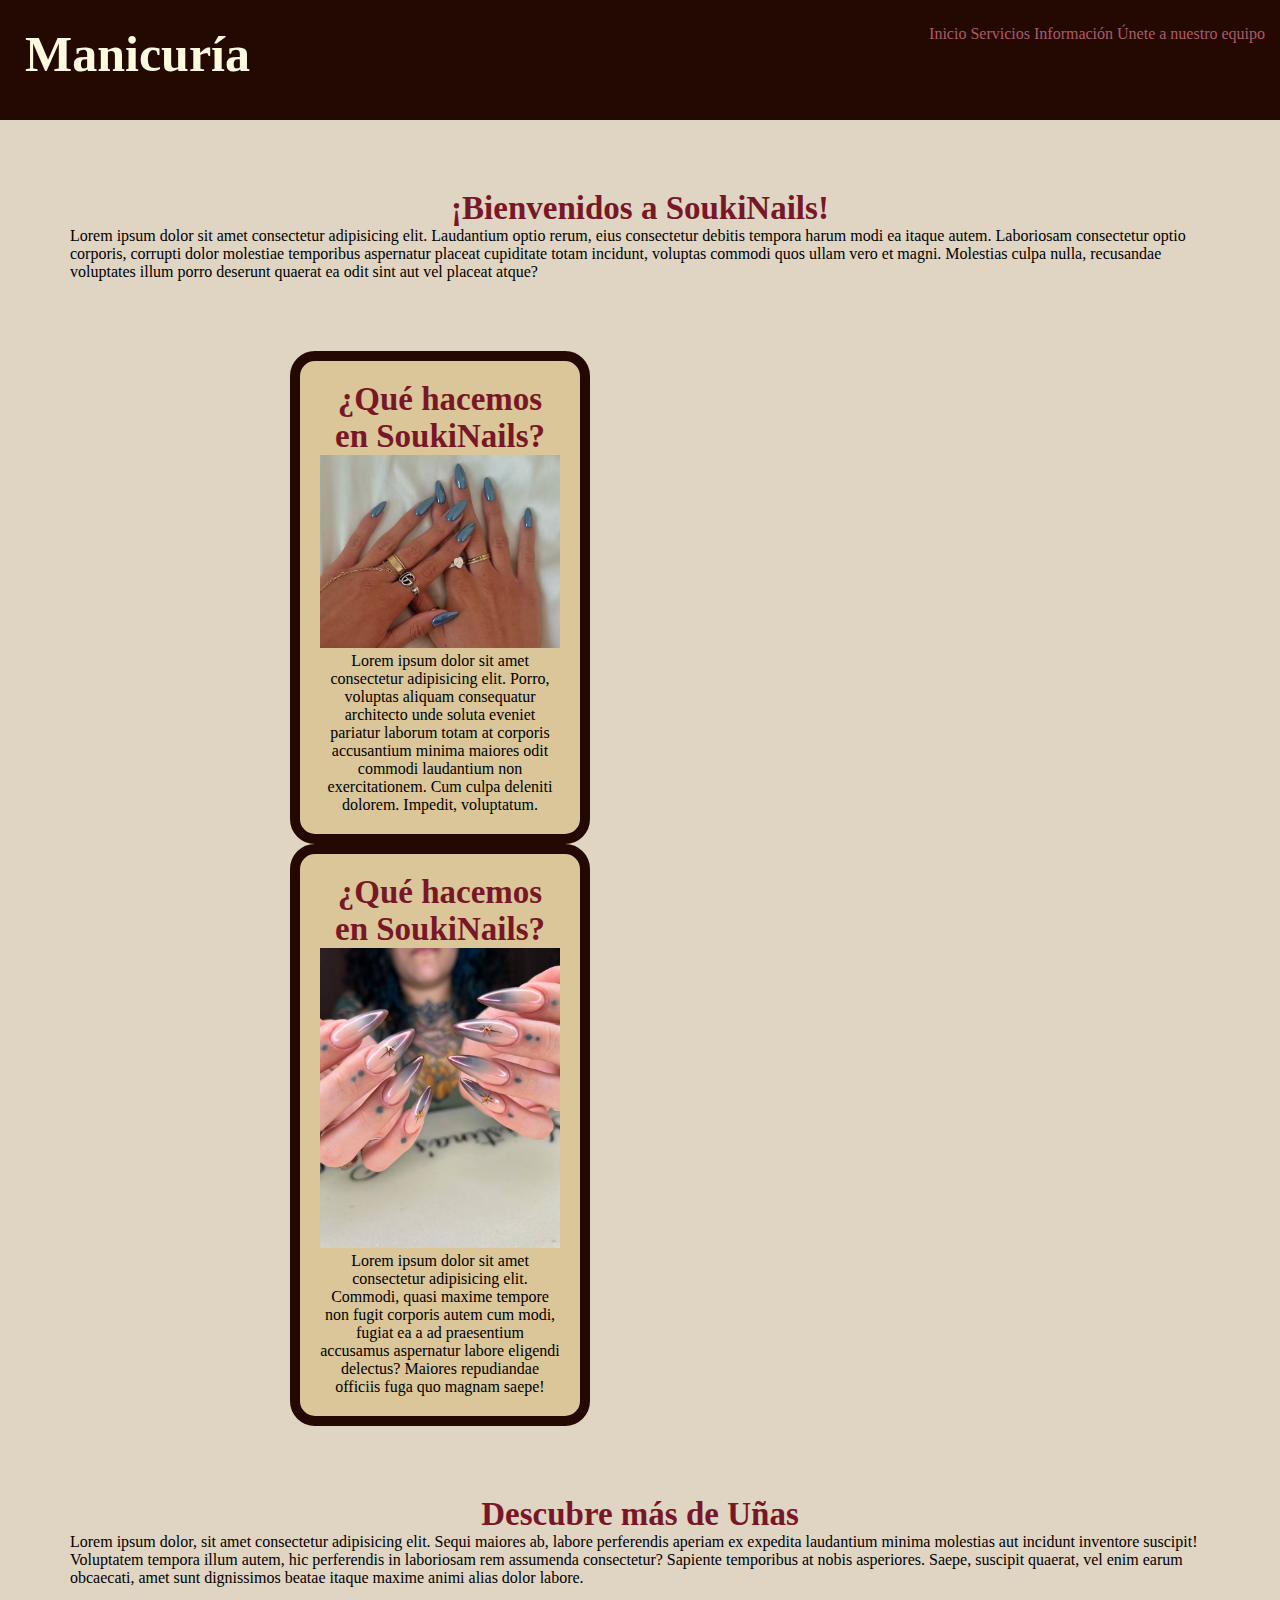
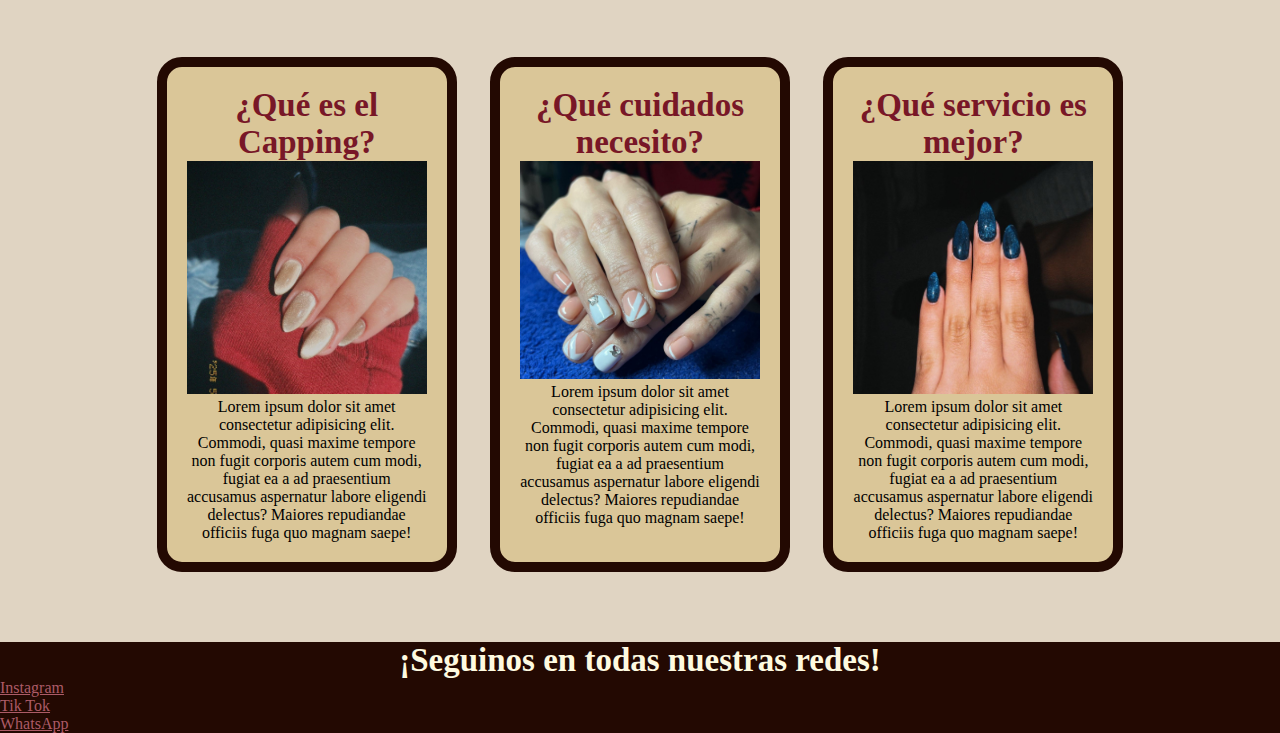
<file: index.html>
<!DOCTYPE html>
<html lang="en">
<head>
    <meta charset="UTF-8">
    <meta name="viewport" content="width=device-width, initial-scale=1.0">
    <link rel="stylesheet" href="./css/estilos.css">
    <link rel="preconnect" href="https://fonts.googleapis.com">
    <link rel="preconnect" href="https://fonts.gstatic.com" crossorigin>
    <link href="https://fonts.googleapis.com/css2?family=Gideon+Roman&family=Spectral&display=swap" rel="stylesheet">
    <title>SoukiNails</title>
</head>
<body class="color">
    <header>
        <h1>Manicuría</h1>
        <nav>
            <ul>
                <li><a href="#">Inicio</a></li>
                <li><a href="./Páginas/servicios.html">Servicios</a></li>
                <li><a href="./Páginas/información.html">Información</a></li>
                <li><a href="./Páginas/únete a nuestro equipo.html">Únete a nuestro equipo</a></li>
            </ul>
        </nav>
    </header>
    <main>
        <section>
            <div>
                <h2 class="tipografia1">¡Bienvenidos a SoukiNails!</h2>
                <p class="tipografia2">Lorem ipsum dolor sit amet consectetur adipisicing elit. Laudantium optio rerum, eius consectetur debitis tempora harum modi ea itaque autem. Laboriosam consectetur optio corporis, corrupti dolor molestiae temporibus aspernatur placeat cupiditate totam incidunt, voluptas commodi quos ullam vero et magni. Molestias culpa nulla, recusandae voluptates illum porro deserunt quaerat ea odit sint aut vel placeat atque?</p>
            </div>
        </section>
        <section>
            <div class="contenedor_limite">
                <div class="card">
                <h2 class="tipografia1">¿Qué hacemos en SoukiNails?</h2>
                <img src="./Imágenes/download.jpg" alt="Uñas Celestes Métalicas">
                <p class="tipografia2">Lorem ipsum dolor sit amet consectetur adipisicing elit. Porro, voluptas aliquam consequatur architecto unde soluta eveniet pariatur laborum totam at corporis accusantium minima maiores odit commodi laudantium non exercitationem. Cum culpa deleniti dolorem. Impedit, voluptatum.</p>
            </div>
            <div class="contenedor_limite">
                <div class="card">
                <h2 class="tipografia1">¿Qué hacemos en SoukiNails?</h2>
                <img src="./Imágenes/Black fade nails with chrome and gold star.jpg" alt="Uñas con Diseños">
                <p class="tipografia2">Lorem ipsum dolor sit amet consectetur adipisicing elit. Commodi, quasi maxime tempore non fugit corporis autem cum modi, fugiat ea a ad praesentium accusamus aspernatur labore eligendi delectus? Maiores repudiandae officiis fuga quo magnam saepe!</p>
            </div>
            </div>
            
            </div>
        </section>
       
        <section>
            <div>
                <h2 class="tipografia1">Descubre más de Uñas</h2>
                <p class="tipografia2">Lorem ipsum dolor, sit amet consectetur adipisicing elit. Sequi maiores ab, labore perferendis aperiam ex expedita laudantium minima molestias aut incidunt inventore suscipit! Voluptatem tempora illum autem, hic perferendis in laboriosam rem assumenda consectetur? Sapiente temporibus at nobis asperiores. Saepe, suscipit quaerat, vel enim earum obcaecati, amet sunt dignissimos beatae itaque maxime animi alias dolor labore.</p>
            </div>
        </section>
        <section>
            <div class="contenedor_padre">
              <div class="card">
                <h2 class="tipografia1">¿Qué es el Capping?</h2>
                <img src="./Imágenes/Uñas con ojo de gato color Marrón  Almendradas.jpeg" alt="Uñas Ojo de Gato Marrón">
               <p class="tipografia2">Lorem ipsum dolor sit amet consectetur adipisicing elit. Commodi, quasi maxime tempore non fugit corporis autem cum modi, fugiat ea a ad praesentium accusamus aspernatur labore eligendi delectus? Maiores repudiandae officiis fuga quo magnam saepe!</p>
            </div>
            <div class="card">
                <h2 class="tipografia1">¿Qué cuidados necesito?</h2>
                <img src="./Imágenes/Uñas con color y diseño Cuadradas.jpeg" alt="Uñas con Diseños">
                <p class="tipografia2">Lorem ipsum dolor sit amet consectetur adipisicing elit. Commodi, quasi maxime tempore non fugit corporis autem cum modi, fugiat ea a ad praesentium accusamus aspernatur labore eligendi delectus? Maiores repudiandae officiis fuga quo magnam saepe!</p>
            </div>
            <div class="card">
                <h2 class="tipografia1">¿Qué servicio es mejor?</h2>
                <img src="./Imágenes/Uñas azules almendradas.jpeg" alt="Uñas Azules Almendradas">
                <p class="tipografia2">Lorem ipsum dolor sit amet consectetur adipisicing elit. Commodi, quasi maxime tempore non fugit corporis autem cum modi, fugiat ea a ad praesentium accusamus aspernatur labore eligendi delectus? Maiores repudiandae officiis fuga quo magnam saepe!</p>
            </div>
            </div>
        </section>
    </main>
    <footer>
        <h3>¡Seguinos en todas nuestras redes!</h3>
        <ul>
            <li><a href="https://www.instagram.com/">Instagram</a></li>
            <li><a href="https://www.tiktok.com/es/">Tik Tok</a></li>
            <li><a href="https://www.whatsapp.com/?lang=es_LA">WhatsApp</a></li>
        </ul>
    </footer>
</body>
</html>
</file>
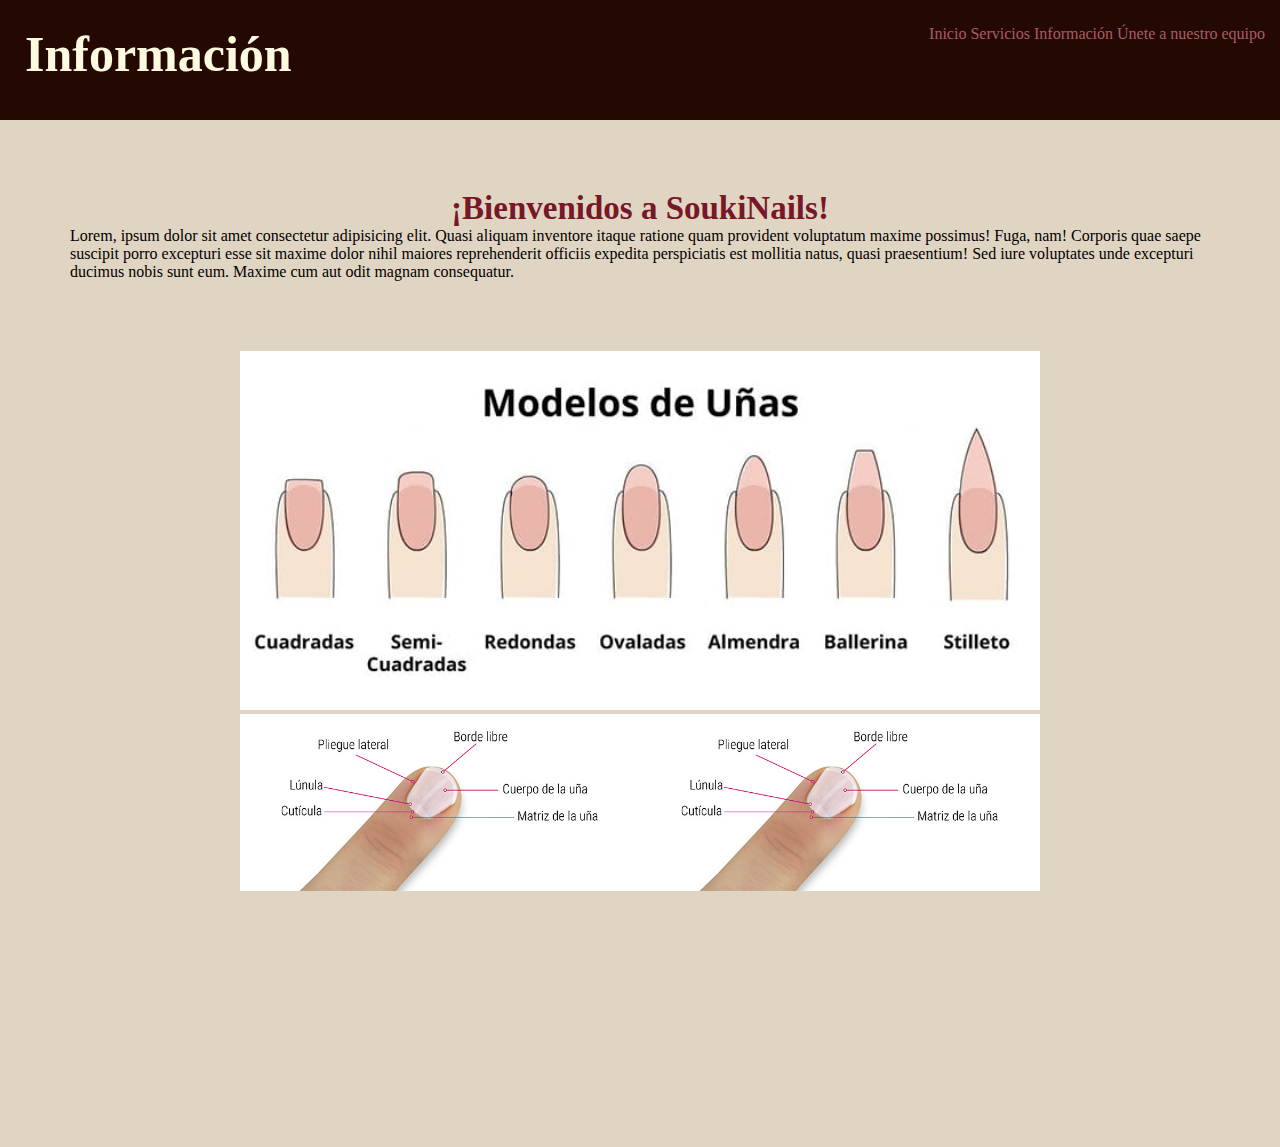
<file: Páginas/información.html>
<!DOCTYPE html>
<html lang="en">
<head>
    <meta charset="UTF-8">
    <meta name="viewport" content="width=device-width, initial-scale=1.0">
    <link rel="stylesheet" href="../css/estilos.css">
    <title>Información</title>
</head>
<body class="color">
    <header>
        <h1>Información</h1>
        <nav>
            <ul>
                <li><a href="../index.html">Inicio</a></li>
                <li><a href="./servicios.html">Servicios</a></li>
                <li><a href="#">Información</a></li>
                <li><a href="./únete a nuestro equipo.html">Únete a nuestro equipo</a></li>
            </ul>
        </nav>
    </header>
    <main>
        <section>
            <div>
                <h2 class="tipografia1">¡Bienvenidos a SoukiNails!</h2>
                <p class="tipografia2">Lorem, ipsum dolor sit amet consectetur adipisicing elit. Quasi aliquam inventore itaque ratione quam provident voluptatum maxime possimus! Fuga, nam! Corporis quae saepe suscipit porro excepturi esse sit maxime dolor nihil maiores reprehenderit officiis expedita perspiciatis est mollitia natus, quasi praesentium! Sed iure voluptates unde excepturi ducimus nobis sunt eum. Maxime cum aut odit magnam consequatur.</p>
            </div>
        </section>
        <section>
           <div class="parent">
              <div class="div1">
                <img src="../Imágenes/Modelos de Uñas.jpg" alt="">
              </div>
              <div class="div2">
                <img src="../Imágenes/Dedo_partesUnas.jpg" alt="">
              </div>
              <div class="div3">
                <img src="../Imágenes/Dedo_partesUnas.jpg" alt="">
              </div>
           </div>
        </section>
    </main>
</body>
</html>
</file>
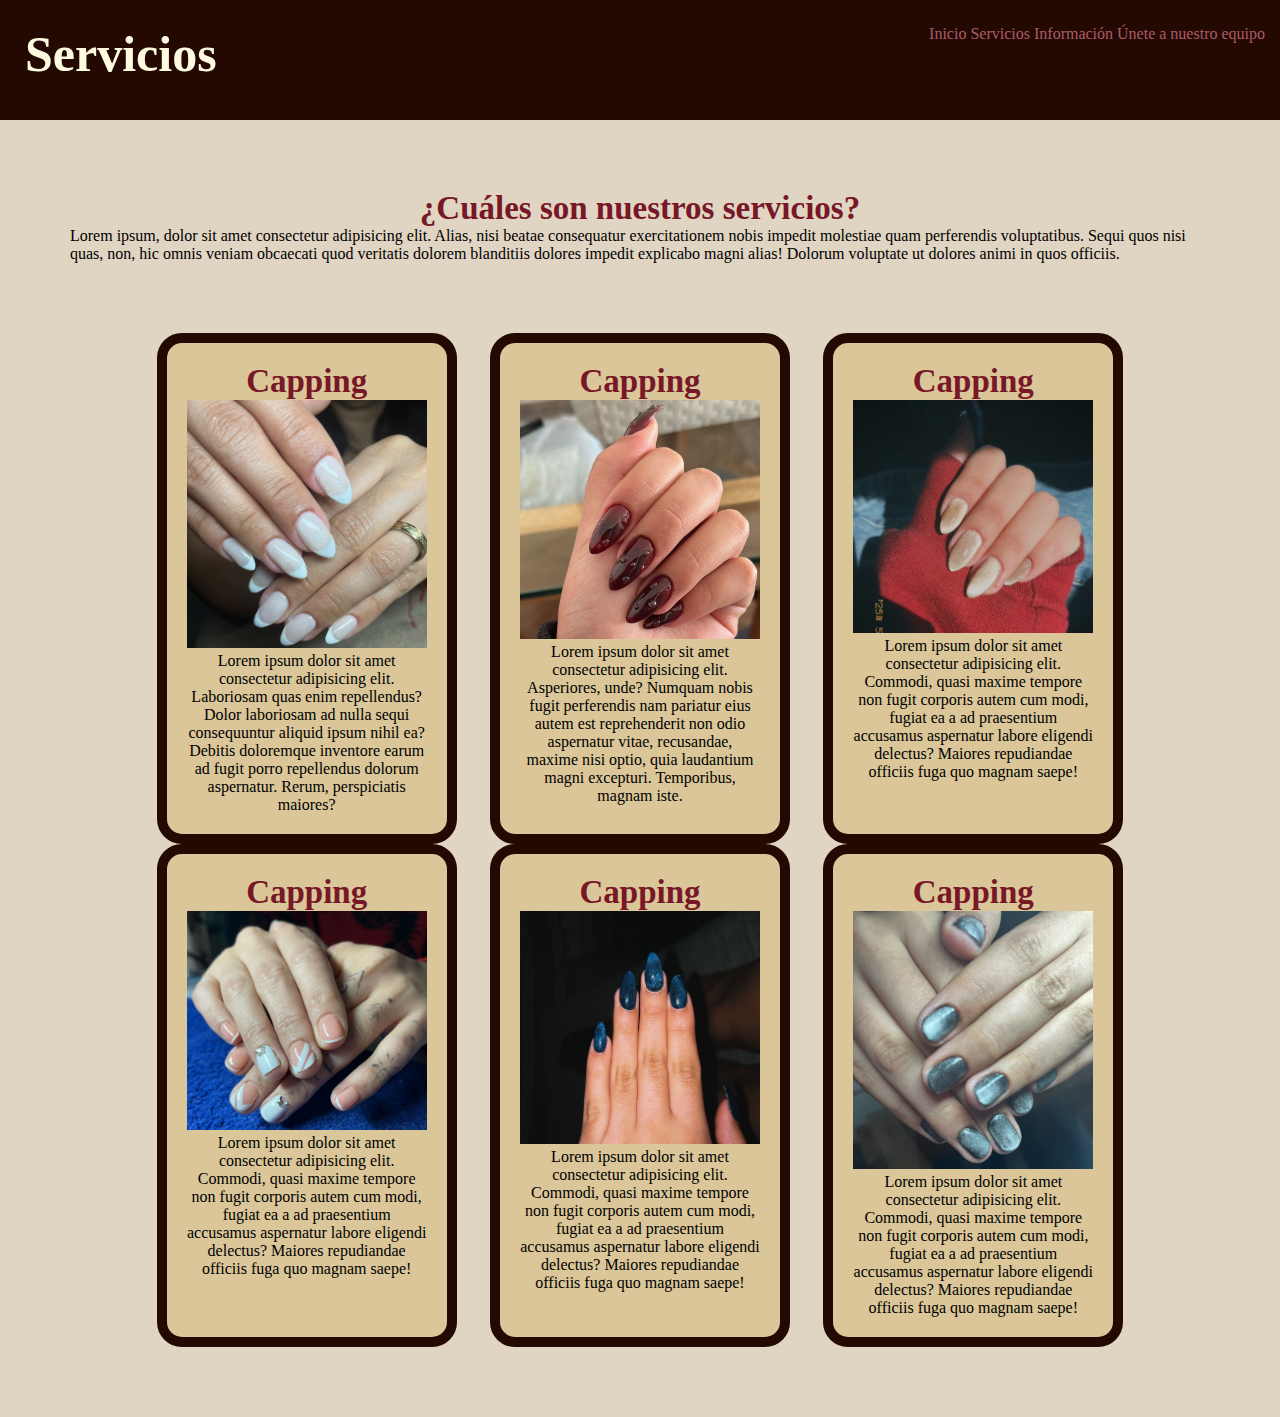
<file: Páginas/servicios.html>
<!DOCTYPE html>
<html lang="en">
<head>
    <meta charset="UTF-8">
    <meta name="viewport" content="width=device-width, initial-scale=1.0">
    <link rel="stylesheet" href="../css/estilos.css">
    <title>Servicios</title>
</head>
<body class="color">
    <header>
        <h1>Servicios</h1>
        <nav>
            <ul>
                <li><a href="../index.html">Inicio</a></li>
                <li><a href="#">Servicios</a></li>
                <li><a href="./información.html">Información</a></li>
                <li><a href="./únete a nuestro equipo.html">Únete a nuestro equipo</a></li>
            </ul>
        </nav>
    </header>
    <main>
        <section>
            <div>
                <h2 class="tipografia1">¿Cuáles son nuestros servicios?</h2>
                <p class="tipografia2">Lorem ipsum, dolor sit amet consectetur adipisicing elit. Alias, nisi beatae consequatur exercitationem nobis impedit molestiae quam perferendis voluptatibus. Sequi quos nisi quas, non, hic omnis veniam obcaecati quod veritatis dolorem blanditiis dolores impedit explicabo magni alias! Dolorum voluptate ut dolores animi in quos officiis.</p>
            </div>
        </section>
        <section>
            <div class="contenedor_padre">
                <div class="card">
                <h2 class="tipografia1">Capping</h2>
                <img src="../Imágenes/Uñas Blancas con French blanco leche Almendradas.jpeg" alt="Uñas Blancas con French">
                <p class="tipografia2">Lorem ipsum dolor sit amet consectetur adipisicing elit. Laboriosam quas enim repellendus? Dolor laboriosam ad nulla sequi consequuntur aliquid ipsum nihil ea? Debitis doloremque inventore earum ad fugit porro repellendus dolorum aspernatur. Rerum, perspiciatis maiores?</p>
            </div>
             <div class="card">
                <h2 class="tipografia1">Capping</h2>
                <img src="../Imágenes/Uñas con difuminado en el centro y burbujas Almendradas.jpeg" alt="Uñas difuminadas con borbujas">
                <p class="tipografia2">Lorem ipsum dolor sit amet consectetur adipisicing elit. Asperiores, unde? Numquam nobis fugit perferendis nam pariatur eius autem est reprehenderit non odio aspernatur vitae, recusandae, maxime nisi optio, quia laudantium magni excepturi. Temporibus, magnam iste.</p>
            </div>
            <div class="card">
                <h2 class="tipografia1">Capping</h2>
                <img src="../Imágenes/Uñas con ojo de gato color Marrón  Almendradas.jpeg" alt="Uñas Ojo de Gato Marrón">
               <p class="tipografia2">Lorem ipsum dolor sit amet consectetur adipisicing elit. Commodi, quasi maxime tempore non fugit corporis autem cum modi, fugiat ea a ad praesentium accusamus aspernatur labore eligendi delectus? Maiores repudiandae officiis fuga quo magnam saepe!</p>
            </div>
            <div class="card">
                <h2 class="tipografia1">Capping</h2>
                <img src="../Imágenes/Uñas con color y diseño Cuadradas.jpeg" alt="Uñas con Diseños">
                <p class="tipografia2">Lorem ipsum dolor sit amet consectetur adipisicing elit. Commodi, quasi maxime tempore non fugit corporis autem cum modi, fugiat ea a ad praesentium accusamus aspernatur labore eligendi delectus? Maiores repudiandae officiis fuga quo magnam saepe!</p>
            </div>
            <div class="card">
                <h2 class="tipografia1">Capping</h2>
                <img src="../Imágenes/Uñas azules almendradas.jpeg" alt="Uñas Azules Almendradas">
                <p class="tipografia2">Lorem ipsum dolor sit amet consectetur adipisicing elit. Commodi, quasi maxime tempore non fugit corporis autem cum modi, fugiat ea a ad praesentium accusamus aspernatur labore eligendi delectus? Maiores repudiandae officiis fuga quo magnam saepe!</p>
            </div>
            <div class="card">
                <h2 class="tipografia1">Capping</h2>
                <img src="../Imágenes/Uñas con ojos de gato color Negro Redondas.jpeg" alt="Uñas Ojo de Gato Negras">
                <p class="tipografia2">Lorem ipsum dolor sit amet consectetur adipisicing elit. Commodi, quasi maxime tempore non fugit corporis autem cum modi, fugiat ea a ad praesentium accusamus aspernatur labore eligendi delectus? Maiores repudiandae officiis fuga quo magnam saepe!</p>
             </div>
        </section>
    </main>

</body>
</html>
</file>
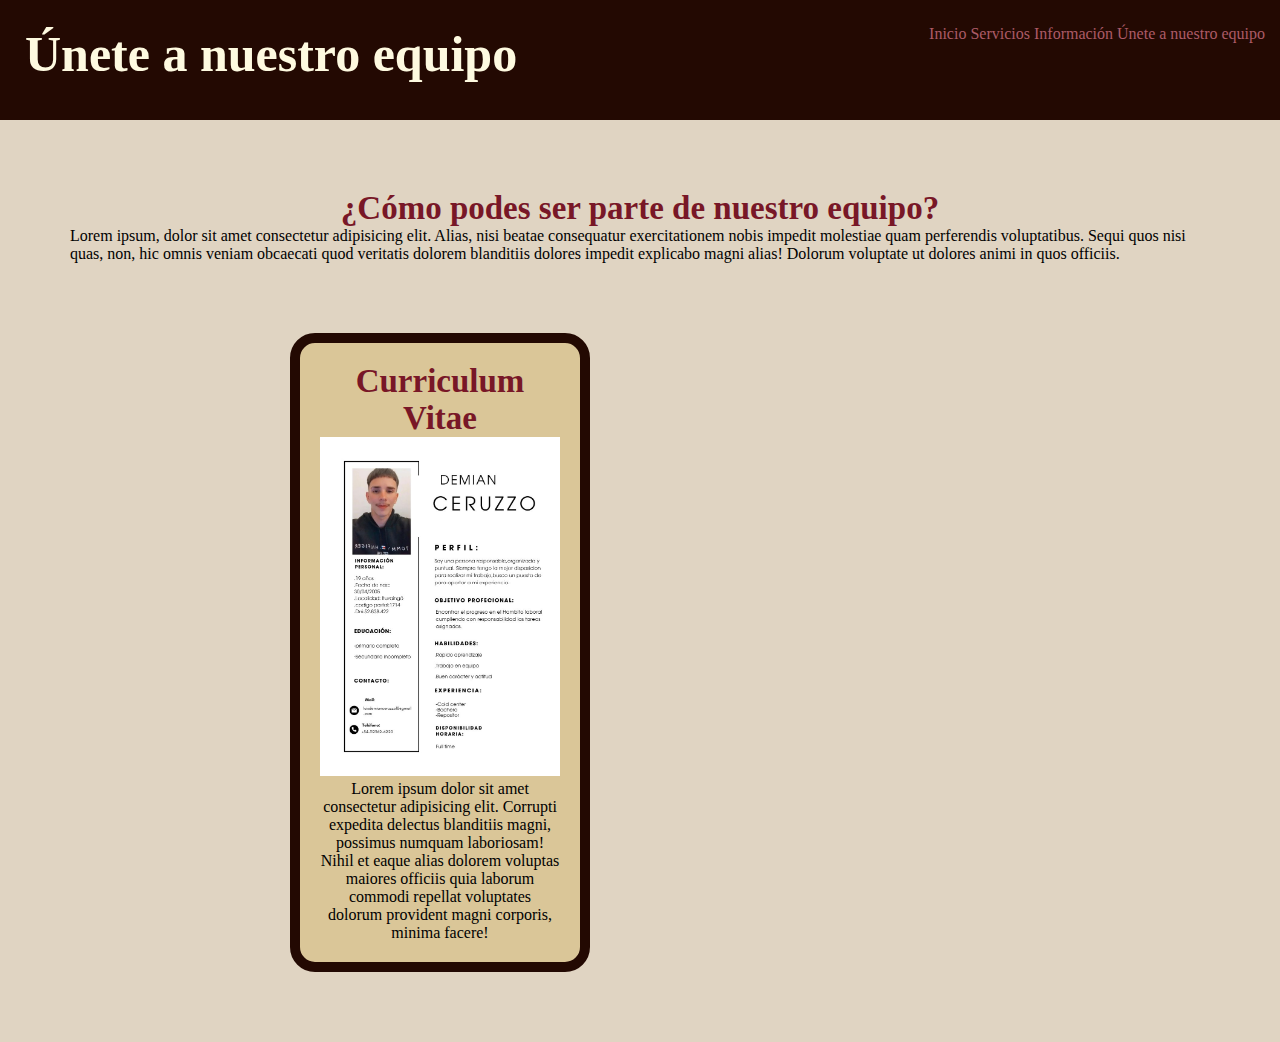
<file: Páginas/únete a nuestro equipo.html>
<!DOCTYPE html>
<html lang="en">
<head>
    <meta charset="UTF-8">
    <meta name="viewport" content="width=device-width, initial-scale=1.0">
    <link rel="stylesheet" href="../css/estilos.css">
    <title>Únete a nuestro equipo</title>
</head>
<body class="color">
    <header>
        <h1>Únete a nuestro equipo</h1>
        <nav>
            <ul>
                <li><a href="../index.html">Inicio</a></li>
                <li><a href="./servicios.html">Servicios</a></li>
                <li><a href="./información.html">Información</a></li>
                <li><a href="#">Únete a nuestro equipo</a></li>
            </ul>
        </nav>
    </header>
    <main>
        <section>
            <div>
                <h2 class="tipografia1">¿Cómo podes ser parte de nuestro equipo?</h2>
                <p class="tipografia2">Lorem ipsum, dolor sit amet consectetur adipisicing elit. Alias, nisi beatae consequatur exercitationem nobis impedit molestiae quam perferendis voluptatibus. Sequi quos nisi quas, non, hic omnis veniam obcaecati quod veritatis dolorem blanditiis dolores impedit explicabo magni alias! Dolorum voluptate ut dolores animi in quos officiis.</p>
            </div>
        </section>
        <section>
           <div class="contenedor_limite">
             <div class="card">
                <h2 class="tipografia1">Curriculum Vitae</h2>
                <img src="../Imágenes/Curriculum Vitae oa.jpg" alt="Curriculum Vitae">
                <p class="tipografia2">Lorem ipsum dolor sit amet consectetur adipisicing elit. Corrupti expedita delectus blanditiis magni, possimus numquam laboriosam! Nihil et eaque alias dolorem voluptas maiores officiis quia laborum commodi repellat voluptates dolorum provident magni corporis, minima facere!</p>
            </div>
           </div>
        </section>
    </main>


</body>
</html>
</file>
<file: css/estilos.css>
*{
  margin: 0;
  padding: 0;
  box-sizing: border-box;
}

h1{
    color: #fefae0;
    font-size: 33px;
    font-weight: 600;
    text-align: center;
}

h2{
    color: #781727;
    font-size: 33px;
    font-weight: 600;
    text-align: center;
}

h3{
    color: #fefae0;
    font-size: 33px;
    font-weight: 600;
    text-align: center;
}

.color{
  background-color: #e0d4c2
}

.tipografia1> {
  font-family: "Playfair Display", serif;
  font-optical-sizing: auto;
  font-weight: 600;
  font-style: normal;
}

.tipografia2 {
  font-family: "Vidaloka", serif;
  font-weight: 400;
  font-style: normal;
}


header{
  background-color: #230902;
  position: relative;
  padding: 60px;
}

h1{
  position: absolute;
  top: 25px;
  left: 25px;
  font-size: 50px;
}

nav{
  position: absolute;
  top: 25px;
  right: 15px;
}

nav ul{
  list-style: none;
}

nav li{
  display: inline;
}

section{
  margin: 70px;
}

.contenedor_padre{
  max-width: 1000px;
  background-color: #e0d4c2;
  display: flex;
  flex-wrap: wrap;
  margin: 0 auto;
  justify-content: space-around;
}

.contenedor_limite{
  background-color: #e0d4c2;
  max-width: 700px;
  margin: 0 auto;
}


.card{
    background-color: #dac698;
    width: 300px;
    border: 10px solid #230902;
    border-radius: 25px;
    padding: 20px;
    text-align: center;
}


.card img{
    max-width: 100%;
}

footer{
  background-color: #230902;
  position: absolute;
  bottom: -1;
  width: 100%;
}

/*------------media query------------*/

@media  screen and (max-width: 520px) {
  nav{
    position: absolute;
    left: 25px;
    top: 80px;
  }
}


/*------------grilla------------*/


.parent {
max-width: 800px;
margin: 0 auto;
display: grid;
grid-template-columns: repeat(2, 1fr);
grid-template-rows: repeat(2, 1fr);
grid-column-gap: 0px;
grid-row-gap: 0px;
}

.div1 { 
  grid-area: 1 / 1 / 2 / 3; 
}

.div1 img{
  width: 100%;
}

.div2 { 
  grid-area: 2 / 1 / 3 / 2; 
}

.div2 img{
  width: 100%;
}

.div3 { 
  grid-area: 2 / 2 / 3 / 3; 
}

.div3 img{
  width: 100%;
}


/*-----------------------------------------------*/

nav a{
  text-decoration: none;
  color: #ac5b67;
}

nav a:hover{
  color: #fefae0;
  background-color: #7a002b;
  border: 2px solid;
  border-radius: 8px;
}

/*---------------------------------------------*/

li a{
  color: #ac5b67;
}

li a:hover{
  color: #fefae0;
}
</file>
